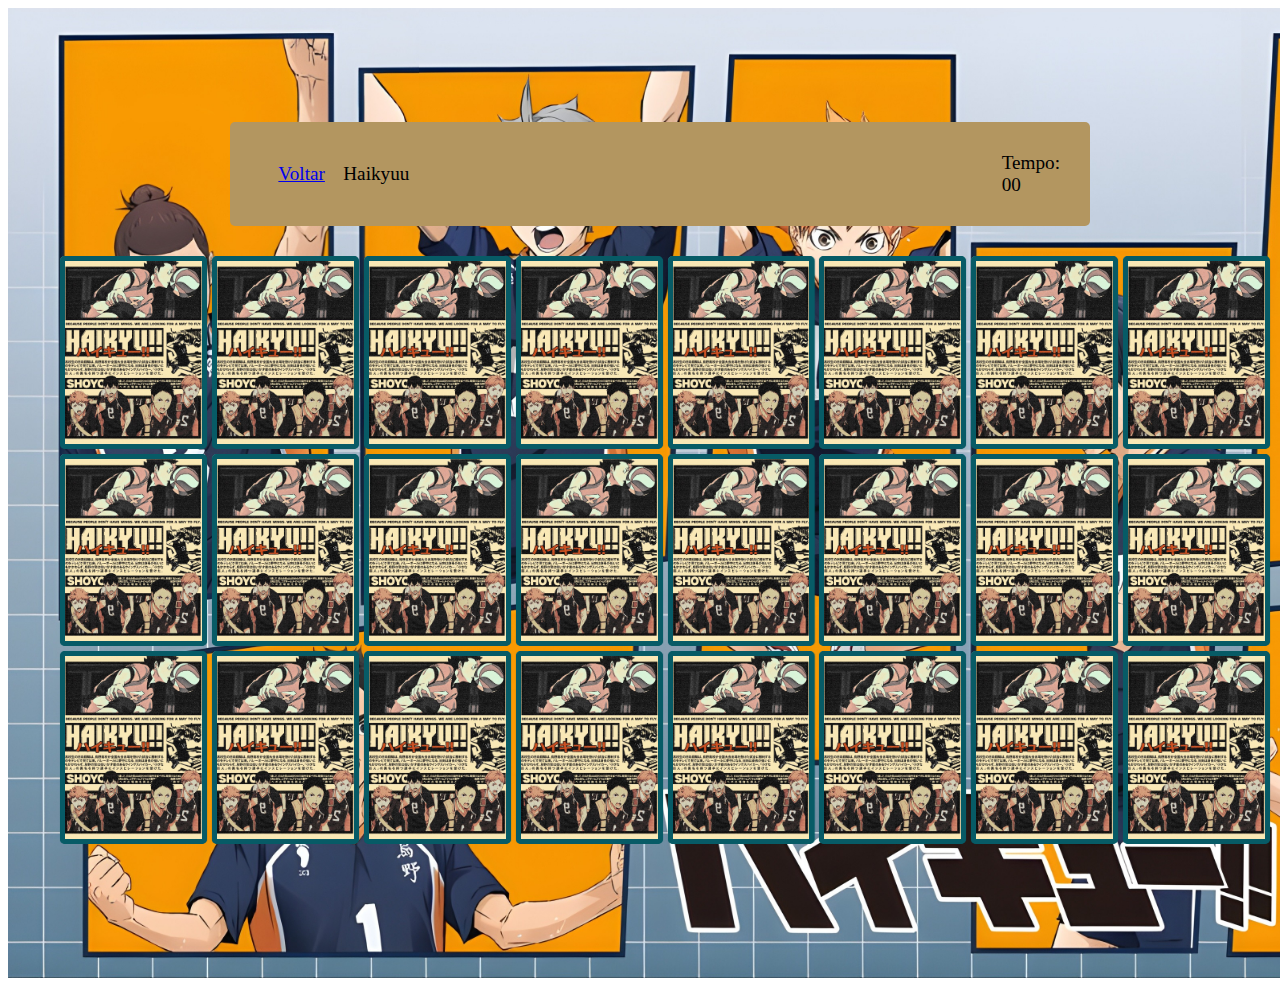
<file: games/jogos-html/haikyuu.html>
<!DOCTYPE html>
<html lang="pt-br">
<head>
    <meta charset="UTF-8">
    <meta name="viewport" content="width=device-width, initial-scale=1.0">
    <title>Jogo da memória - Haikyuu</title>
    <link rel="stylesheet" href="../css/css_hai/reset.css">
    <link rel="stylesheet" href="../css/css_hai/reset.css">
    <script defer src="../scripts/haikyuu.js"></script>
</head>
<body>
    <main>
        <header>
             <span class="player"></span>
            <a href="../../index.html">Voltar</a>
            <div class="game-name">Haikyuu</div>
            <span> <div class="tempin">Tempo:</div> <span class="timer">00</span></span>
        </header>
        <div class="grid"></div>
    </main>



</body>
</html>
</file>
